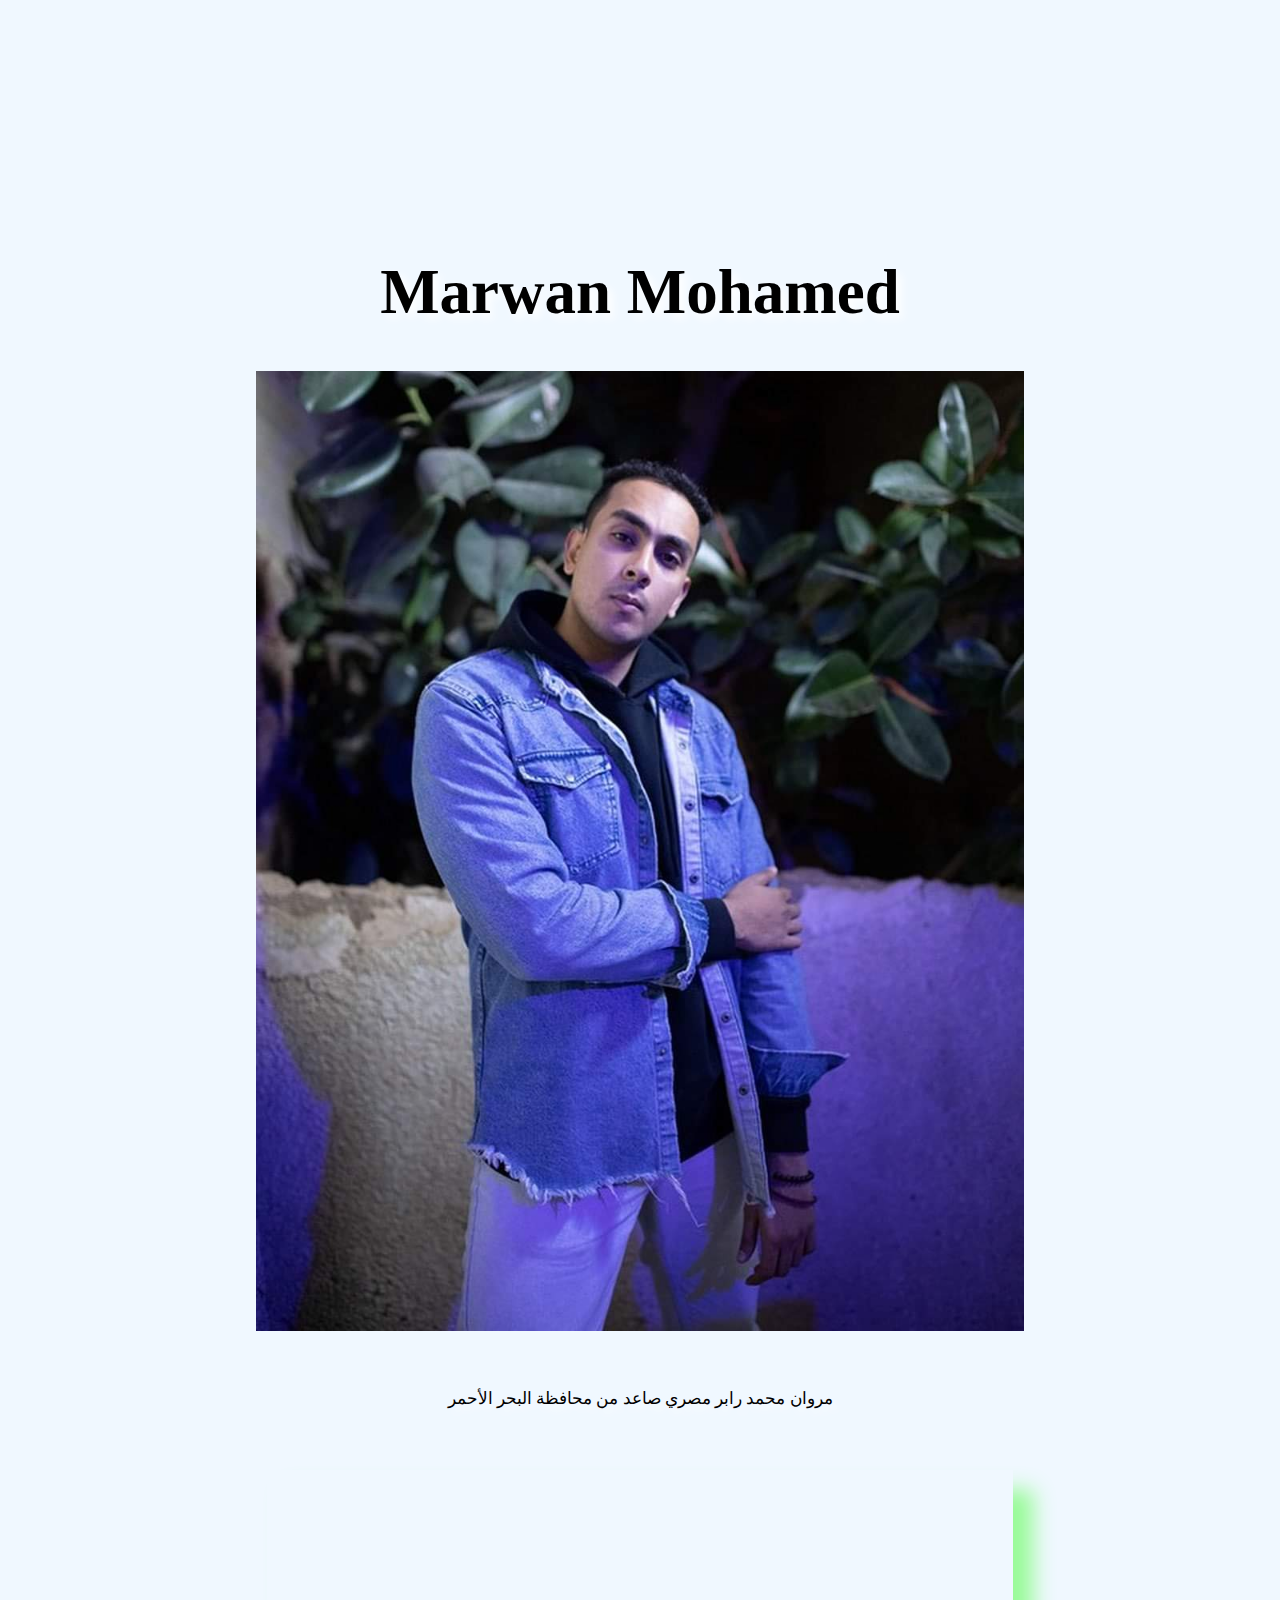
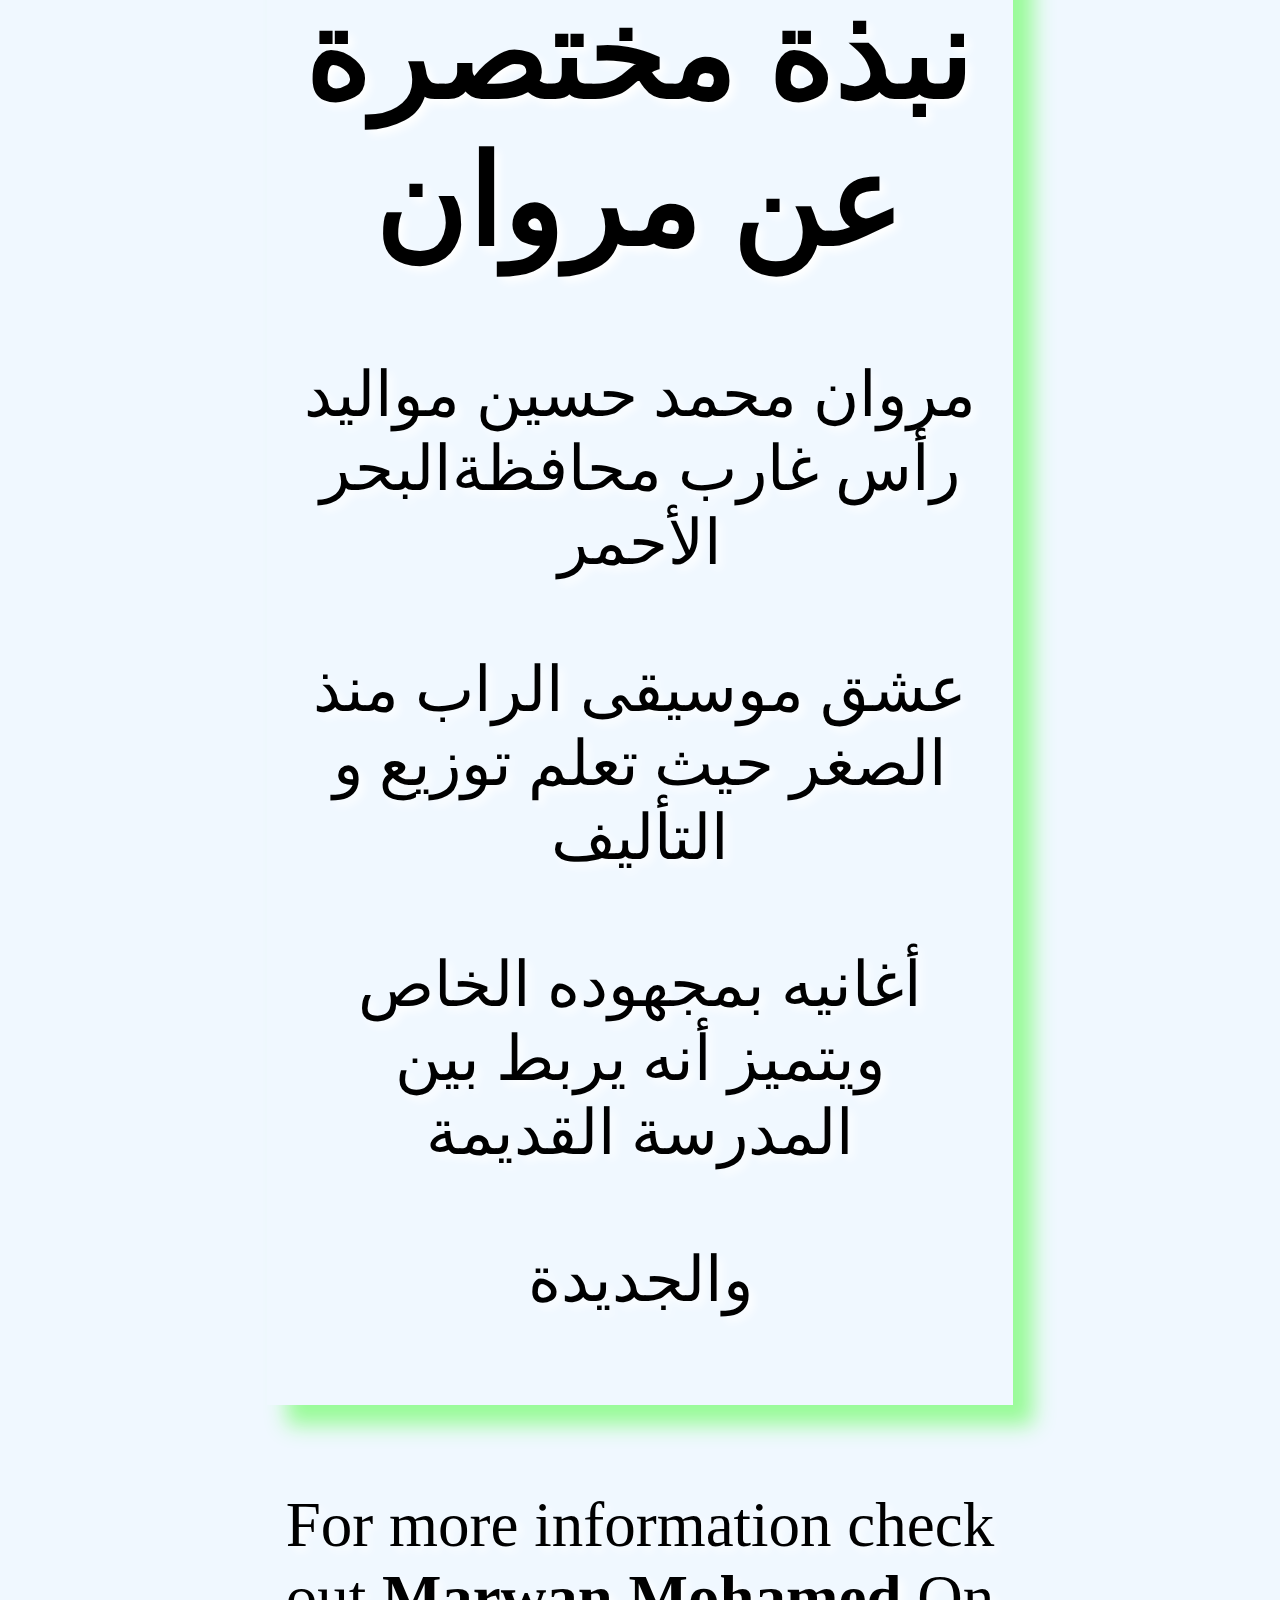
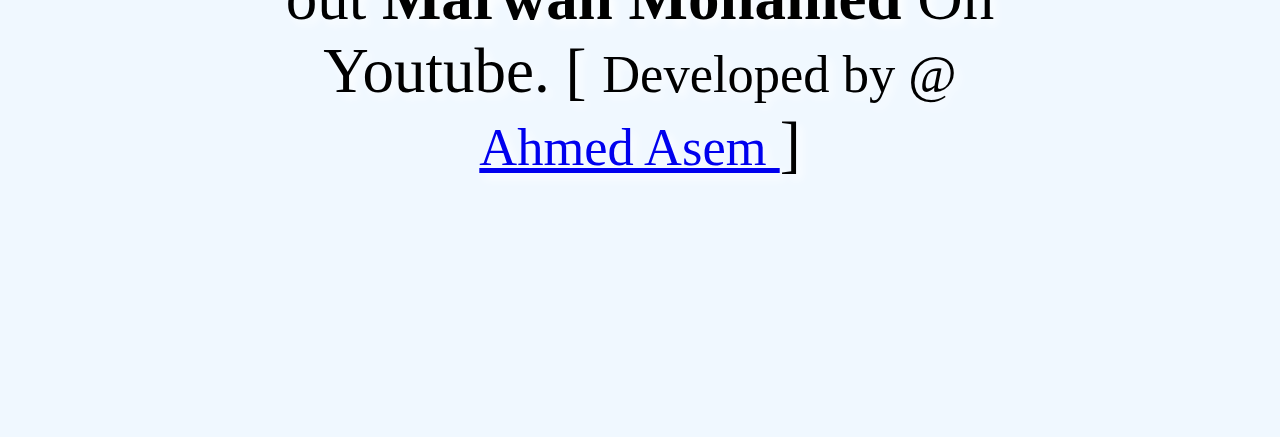
<file: index.html>
﻿<!DOCTYPE html>
<html lang="en" dir="ltr">
  <head>
    <meta charset="utf-8">
    <meta name="viewport" content="width=device-width, initial-scale=1.0">
    <title>Marwan Mohamed</title>
<style>
  body {
    background-color: #f0f8ff;
    margin: 20%;
  }
  #title {
    text-align: center;
    text-shadow: 5px 5px 10px white;
    font-size: 7vh;
  }
  img {
    display: inline-block;
    width:100%
  }
#caption {
  font-size: 17px;
  font-famil: gill sans;
  color:black;
}
#tribute-data {
  background-color: rgb(240, 248, 255);
  box-shadow: 20px 20px 20px #98FB98;
  font-family: geogeria;
  padding: 25px 25px;
  margin: 11px;
  margin-top: 50px;
}
h1.title-Marwan Mohamed {
  font-size: 35px;
  color: black;
  text-align: center;
  text-shadow: 5px 5px 10px black;
}
#tribute-link {
  text-decoration: none;
  color: black;
}
</style>

  </head>
  <body>
    <main id="title">
      <h1 id="title">
        Marwan Mohamed
      </h1>
      <div id="img">
        <img src="FB_IMG_1668802621084.jpg" id="image" alt="marawan facebook profile pic">
        <small id="caption">
          مروان محمد رابر مصري صاعد من محافظة البحر الأحمر
        </small>
        </div>
        <div id="tribute-data">
          <h1 class="title-Marwan Mohamed">
            نبذة مختصرة عن مروان
            </h1>
            <p>
              مروان محمد حسين مواليد رأس غارب محافظةالبحر الأحمر
              <br><br>
              عشق موسيقى الراب منذ الصغر حيث تعلم توزيع و التأليف
              <br><br>
              أغانيه بمجهوده الخاص ويتميز أنه يربط بين المدرسة القديمة
              <br><br>
              والجديدة
      </p>
      </div>
      <br>
      For more information check out
      <a id="tribute-link" href="https://www.youtube.com/channel/UCIfOdicldioPWATF_oDXJ3w">
        <b>Marwan Mohamed</b> On Youtube. [
        <small>Developed by @<a href="https://github.com/A7MEDC7">
          Ahmed Asem </a><a/>
          </small>]
    </main>

  </body>
</html>
</file>
